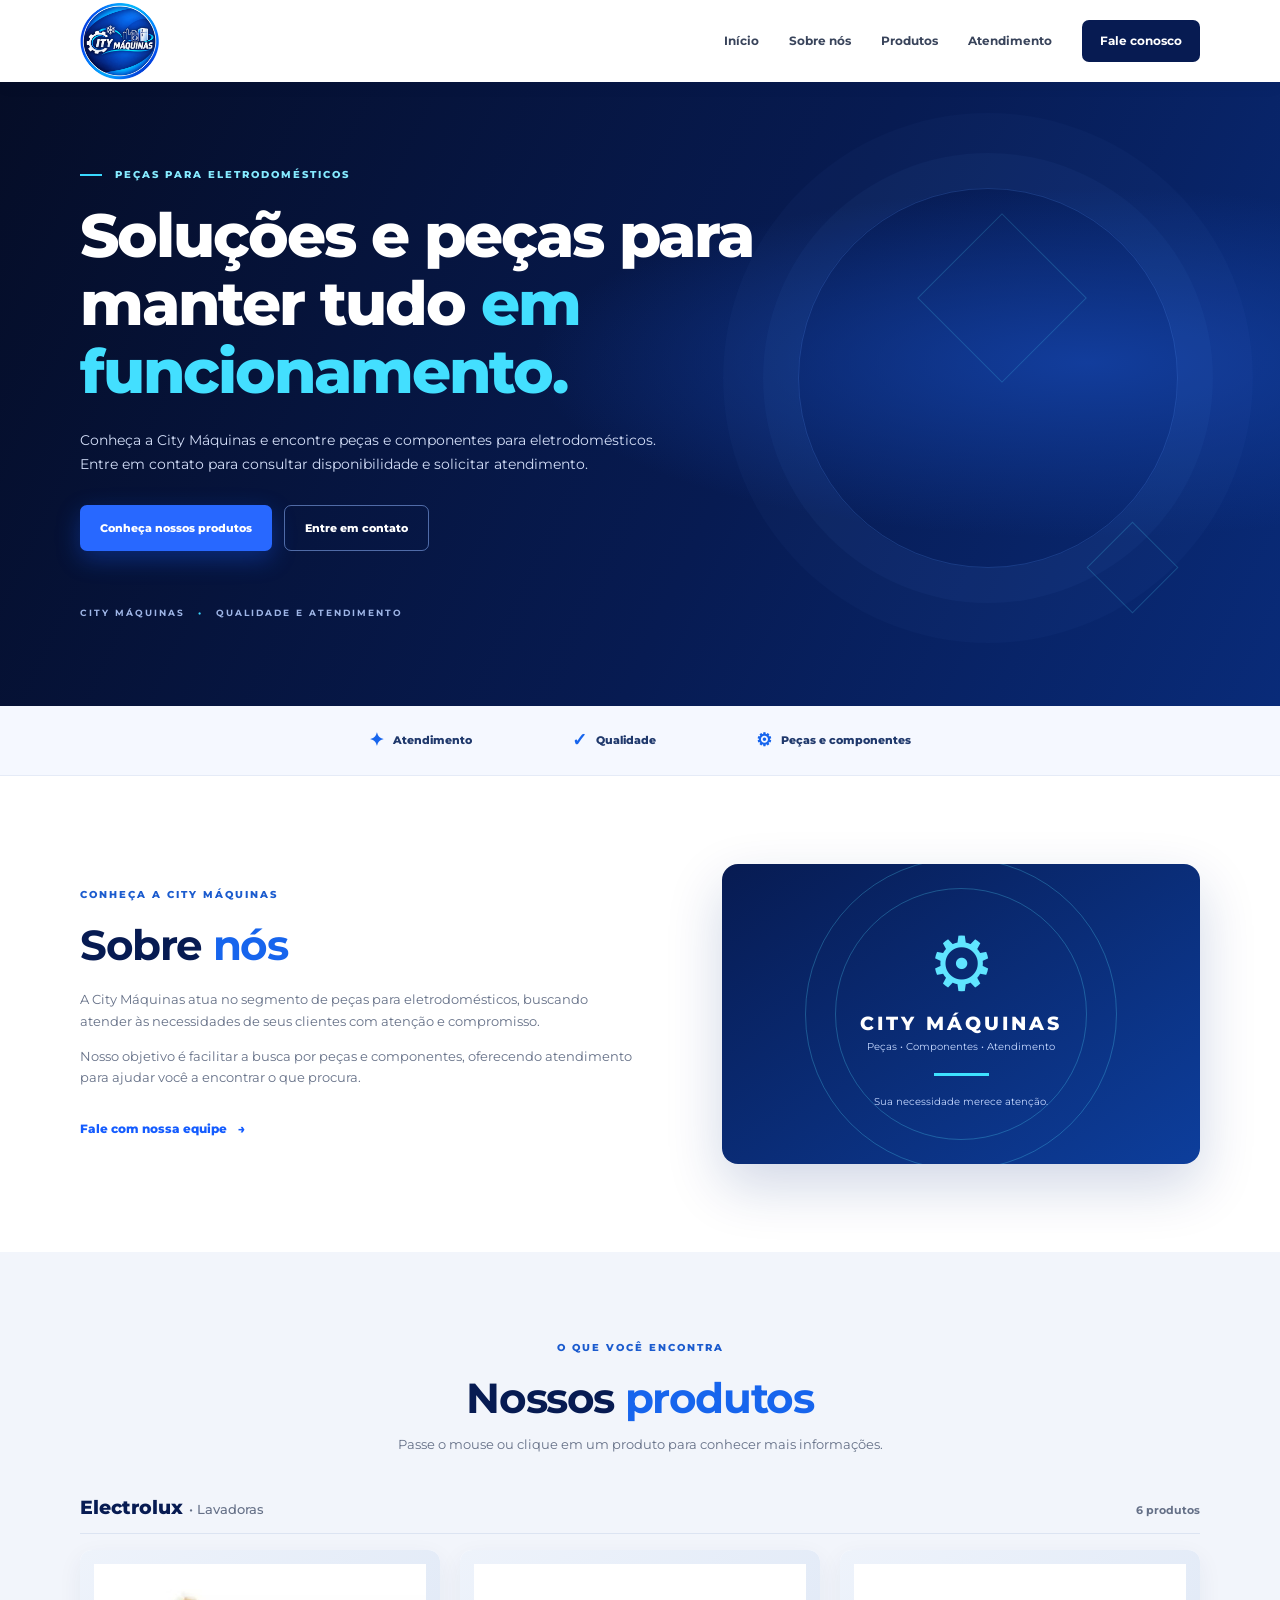
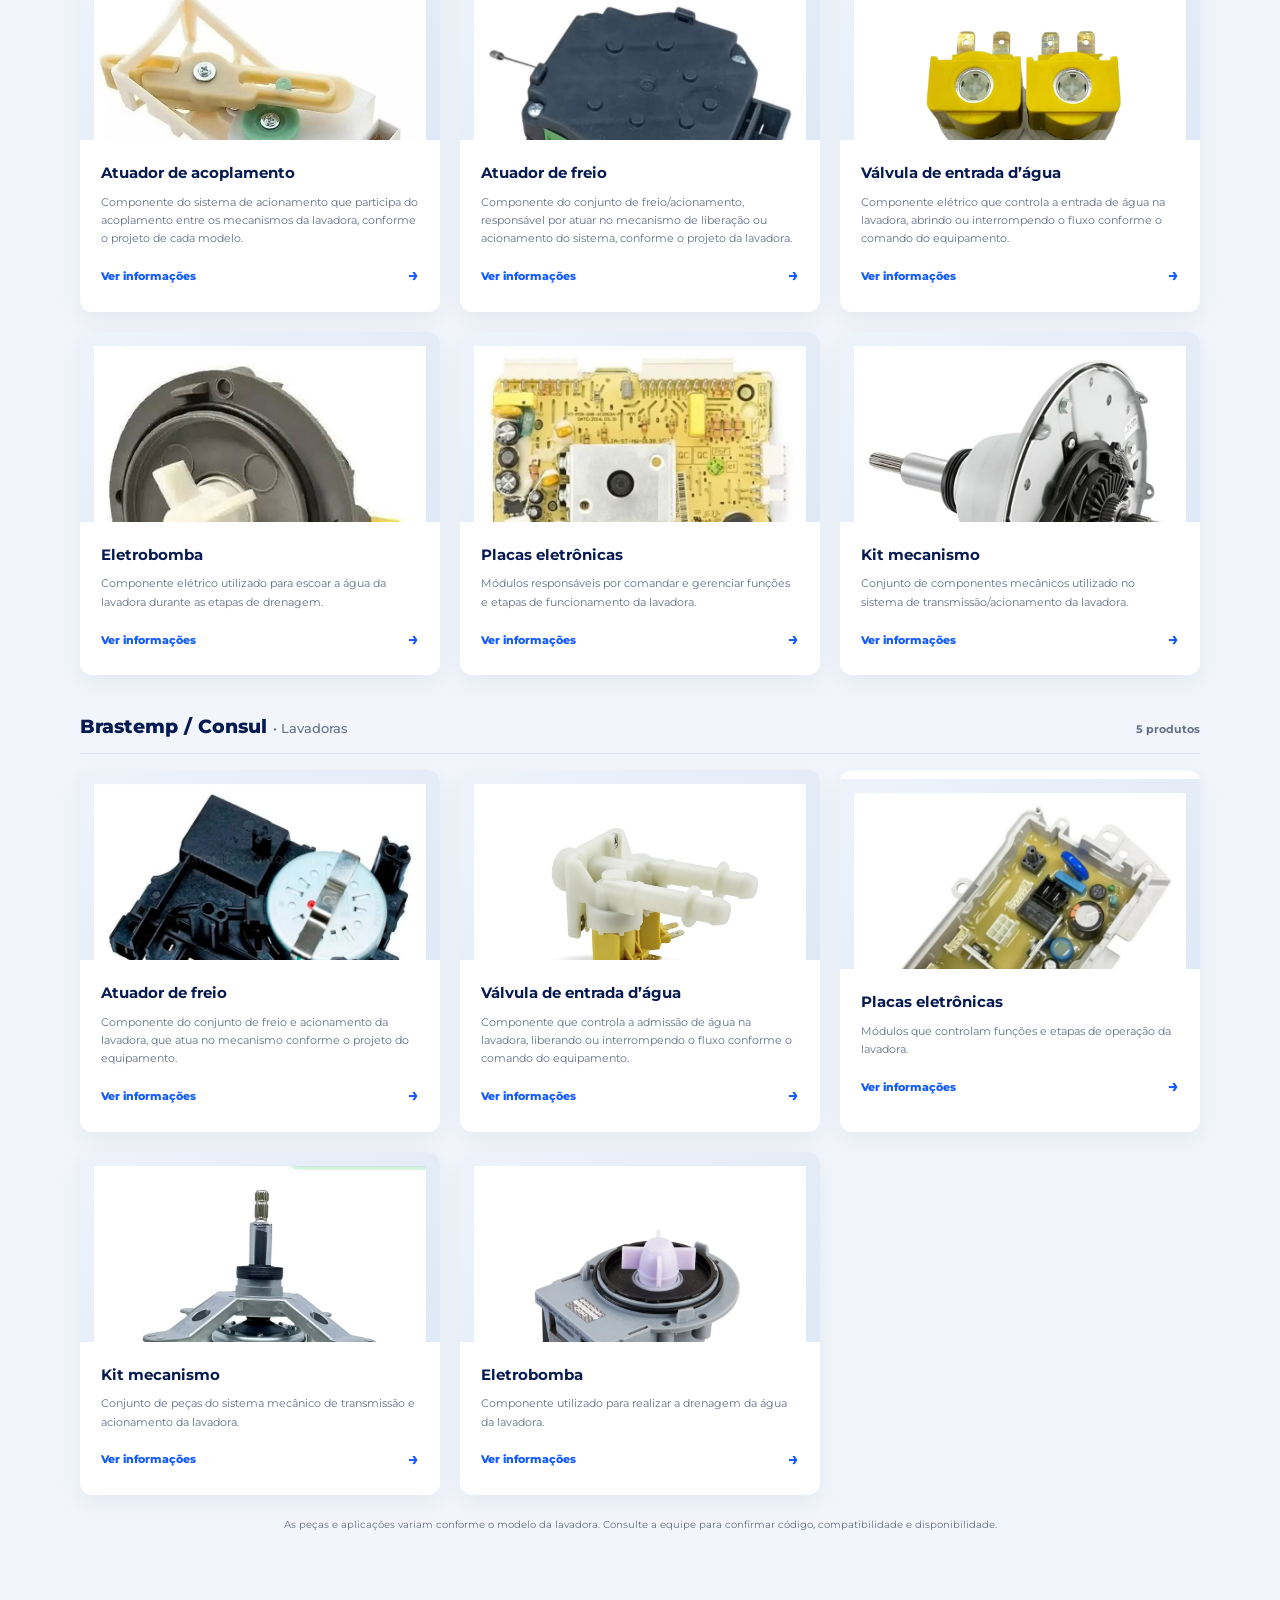
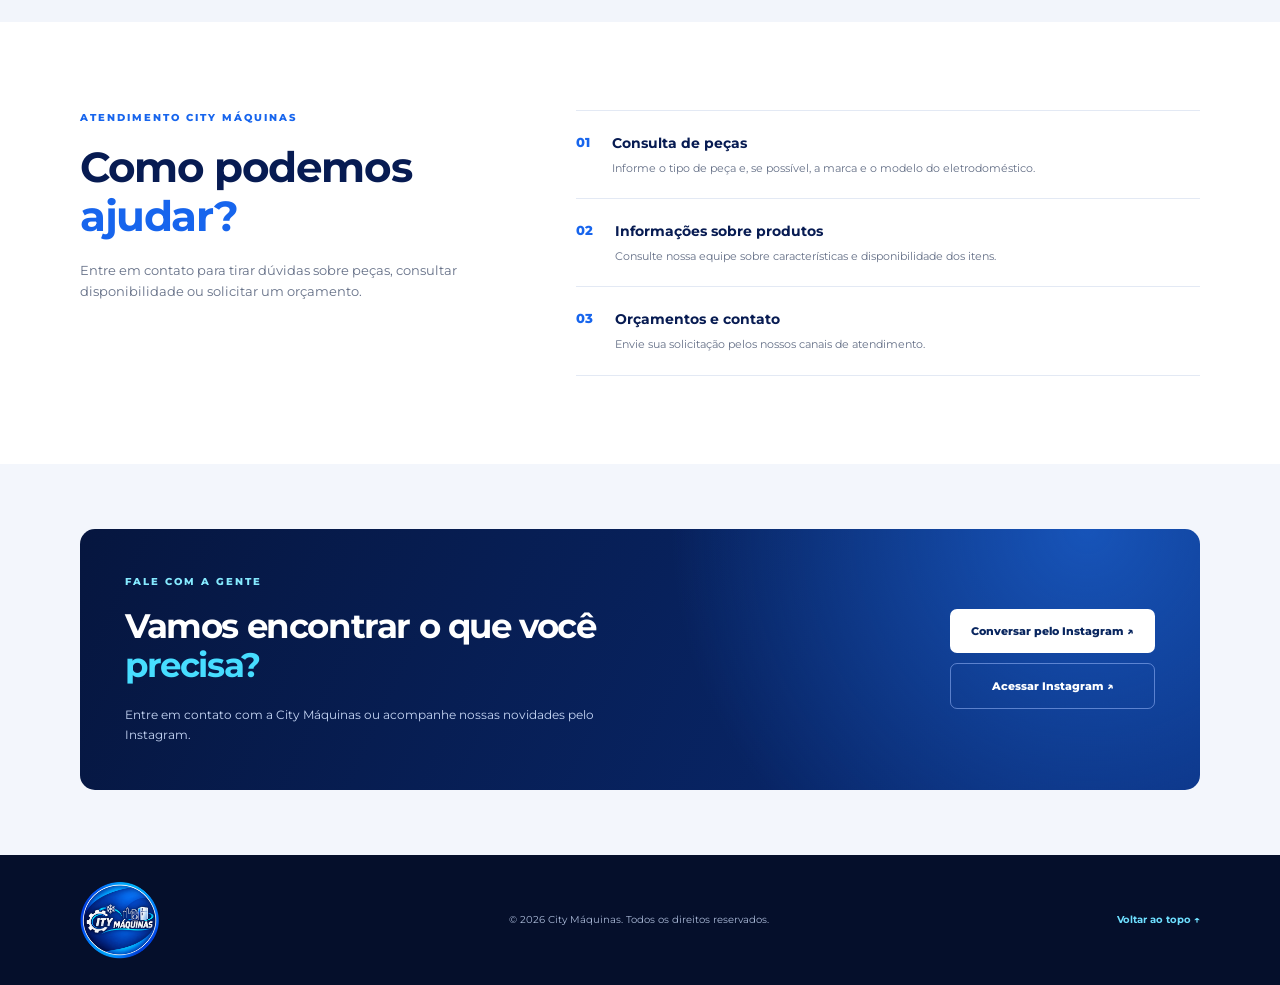
<file: index.html>
<!DOCTYPE html>
<html lang="pt-BR">
<head>
  <meta charset="UTF-8">
  <meta name="viewport" content="width=device-width, initial-scale=1.0">
  <meta name="description" content="City Máquinas — peças e componentes para eletrodomésticos. Conheça nossos produtos e entre em contato.">
  <title>City Máquinas | Peças para Eletrodomésticos</title>
  <link rel="preconnect" href="https://fonts.googleapis.com">
  <link rel="preconnect" href="https://fonts.gstatic.com" crossorigin>
  <link href="https://fonts.googleapis.com/css2?family=Montserrat:wght@400;500;600;700;800&display=swap" rel="stylesheet">
  <link rel="stylesheet" href="css/style.css">
</head>
<body>
  <header class="header" id="inicio">
    <div class="container nav-wrap">
      <a class="brand" href="#inicio" aria-label="City Máquinas - início">
        <img src="assets/images/logo.png" alt="City Máquinas" class="brand-logo">
      </a>
      <button class="menu-toggle" id="menuToggle" aria-label="Abrir menu" aria-expanded="false">☰</button>
      <nav class="nav" id="navMenu">
        <a href="#inicio">Início</a>
        <a href="#sobre">Sobre nós</a>
        <a href="#produtos">Produtos</a>
        <a href="#atendimento">Atendimento</a>
        <a class="nav-cta" href="#contato">Fale conosco</a>
      </nav>
    </div>
  </header>

  <main>
    <section class="hero">
      <div class="hero-glow"></div>
      <div class="container hero-content">
        <p class="eyebrow"><span></span> PEÇAS PARA ELETRODOMÉSTICOS</p>
        <h1>Soluções e peças para manter tudo <span>em funcionamento.</span></h1>
        <p class="hero-text">Conheça a City Máquinas e encontre peças e componentes para eletrodomésticos. Entre em contato para consultar disponibilidade e solicitar atendimento.</p>
        <div class="hero-actions">
          <a class="button button-primary" href="#produtos">Conheça nossos produtos</a>
          <a class="button button-outline" href="#contato">Entre em contato</a>
        </div>
        <div class="hero-note">CITY MÁQUINAS <span>•</span> QUALIDADE E ATENDIMENTO</div>
      </div>
      <div class="hero-decoration decoration-one"></div>
      <div class="hero-decoration decoration-two"></div>
    </section>

    <section class="trust-strip">
      <div class="container trust-items">
        <div><span class="trust-icon">✦</span><span>Atendimento</span></div>
        <div><span class="trust-icon">✓</span><span>Qualidade</span></div>
        <div><span class="trust-icon">⚙</span><span>Peças e componentes</span></div>
      </div>
    </section>

    <section class="section about" id="sobre">
      <div class="container about-grid">
        <div>
          <p class="eyebrow dark">CONHEÇA A CITY MÁQUINAS</p>
          <h2>Sobre <span>nós</span></h2>
          <p class="section-text">A City Máquinas atua no segmento de peças para eletrodomésticos, buscando atender às necessidades de seus clientes com atenção e compromisso.</p>
          <p class="section-text">Nosso objetivo é facilitar a busca por peças e componentes, oferecendo atendimento para ajudar você a encontrar o que procura.</p>
          <a class="text-link" href="#contato">Fale com nossa equipe <span>→</span></a>
        </div>
        <div class="about-card">
          <div class="gear">⚙</div>
          <p class="about-card-title">CITY MÁQUINAS</p>
          <p class="about-card-subtitle">Peças • Componentes • Atendimento</p>
          <div class="blue-line"></div>
          <p class="about-card-small">Sua necessidade merece atenção.</p>
        </div>
      </div>
    </section>

    <section class="section products" id="produtos">
      <div class="container">
        <div class="section-heading">
          <p class="eyebrow dark">O QUE VOCÊ ENCONTRA</p>
          <h2>Nossos <span>produtos</span></h2>
          <p class="section-text">Passe o mouse ou clique em um produto para conhecer mais informações.</p>
        </div>
        <div class="product-brand-group">
          <div class="product-brand-heading">
            <h3>Electrolux <span>• Lavadoras</span></h3>
            <p>6 produtos</p>
          </div>
          <div class="product-grid">
          <button class="product-card product-trigger" type="button"
            data-product="Atuador de acoplamento"
            data-description="Componente do sistema de acionamento que participa do acoplamento entre os mecanismos da lavadora, conforme o projeto de cada modelo."
            data-category="Sistema de acionamento"
            data-application="A função e a aplicação variam conforme o modelo e a versão da lavadora."
            data-note="Confirme o código da peça e o modelo completo do equipamento antes da compra.">
            <span class="product-visual product-photo-slot">
              <img src="assets/images/produtos/electrolux-01.jpg.jpg" alt="Atuador de acoplamento — Electrolux" class="product-image" onerror="this.style.display='none'; this.nextElementSibling.style.display='flex';">
              <span class="photo-placeholder"><strong>＋</strong>Adicionar foto<br><small>electrolux-01.jpg</small></span>
            </span>
            <span class="product-info">
              <strong>Atuador de acoplamento</strong>
              <span>Componente do sistema de acionamento que participa do acoplamento entre os mecanismos da lavadora, conforme o projeto de cada modelo.</span>
              <span class="card-more">Ver informações <b>→</b></span>
            </span>
          </button>
          <button class="product-card product-trigger" type="button"
            data-product="Atuador de freio"
            data-description="Componente do conjunto de freio/acionamento, responsável por atuar no mecanismo de liberação ou acionamento do sistema, conforme o projeto da lavadora."
            data-category="Sistema de freio e acionamento"
            data-application="A aplicação depende do modelo e do conjunto mecânico utilizado."
            data-note="Confira o código da peça e a identificação da lavadora.">
            <span class="product-visual product-photo-slot">
              <img src="assets/images/produtos/electrolux-02.jpg" alt="Atuador de freio — Electrolux" class="product-image" onerror="this.style.display='none'; this.nextElementSibling.style.display='flex';">
              <span class="photo-placeholder"><strong>＋</strong>Adicionar foto<br><small>electrolux-02.jpg</small></span>
            </span>
            <span class="product-info">
              <strong>Atuador de freio</strong>
              <span>Componente do conjunto de freio/acionamento, responsável por atuar no mecanismo de liberação ou acionamento do sistema, conforme o projeto da lavadora.</span>
              <span class="card-more">Ver informações <b>→</b></span>
            </span>
          </button>
          <button class="product-card product-trigger" type="button"
            data-product="Válvula de entrada d’água"
            data-description="Componente elétrico que controla a entrada de água na lavadora, abrindo ou interrompendo o fluxo conforme o comando do equipamento."
            data-category="Entrada de água"
            data-application="Verifique tensão, conexões, quantidade de vias e compatibilidade com o modelo."
            data-note="Não escolha apenas pela aparência: compare o código e as especificações da peça.">
            <span class="product-visual product-photo-slot">
              <img src="assets/images/produtos/electrolux-03.jpg" alt="Válvula de entrada d’água — Electrolux" class="product-image" onerror="this.style.display='none'; this.nextElementSibling.style.display='flex';">
              <span class="photo-placeholder"><strong>＋</strong>Adicionar foto<br><small>electrolux-03.jpg</small></span>
            </span>
            <span class="product-info">
              <strong>Válvula de entrada d’água</strong>
              <span>Componente elétrico que controla a entrada de água na lavadora, abrindo ou interrompendo o fluxo conforme o comando do equipamento.</span>
              <span class="card-more">Ver informações <b>→</b></span>
            </span>
          </button>
          <button class="product-card product-trigger" type="button"
            data-product="Eletrobomba"
            data-description="Componente elétrico utilizado para escoar a água da lavadora durante as etapas de drenagem."
            data-category="Drenagem"
            data-application="A conexão, a fixação e as características elétricas podem variar entre modelos."
            data-note="Confirme o código da eletrobomba e o modelo do equipamento.">
            <span class="product-visual product-photo-slot">
              <img src="assets/images/produtos/electrolux-04.jpg" alt="Eletrobomba — Electrolux" class="product-image" onerror="this.style.display='none'; this.nextElementSibling.style.display='flex';">
              <span class="photo-placeholder"><strong>＋</strong>Adicionar foto<br><small>electrolux-04.jpg</small></span>
            </span>
            <span class="product-info">
              <strong>Eletrobomba</strong>
              <span>Componente elétrico utilizado para escoar a água da lavadora durante as etapas de drenagem.</span>
              <span class="card-more">Ver informações <b>→</b></span>
            </span>
          </button>
          <button class="product-card product-trigger" type="button"
            data-product="Placas eletrônicas"
            data-description="Módulos responsáveis por comandar e gerenciar funções e etapas de funcionamento da lavadora."
            data-category="Controle eletrônico"
            data-application="Existem versões diferentes; código, configuração e compatibilidade precisam ser conferidos."
            data-note="A placa deve ser identificada pelo código da peça e pelo modelo/PNC da lavadora.">
            <span class="product-visual product-photo-slot">
              <img src="assets/images/produtos/electrolux-05.jpg" alt="Placas eletrônicas — Electrolux" class="product-image" onerror="this.style.display='none'; this.nextElementSibling.style.display='flex';">
              <span class="photo-placeholder"><strong>＋</strong>Adicionar foto<br><small>electrolux-05.jpg</small></span>
            </span>
            <span class="product-info">
              <strong>Placas eletrônicas</strong>
              <span>Módulos responsáveis por comandar e gerenciar funções e etapas de funcionamento da lavadora.</span>
              <span class="card-more">Ver informações <b>→</b></span>
            </span>
          </button>
          <button class="product-card product-trigger" type="button"
            data-product="Kit mecanismo"
            data-description="Conjunto de componentes mecânicos utilizado no sistema de transmissão/acionamento da lavadora."
            data-category="Mecanismo e transmissão"
            data-application="A composição do kit e sua aplicação variam conforme o modelo."
            data-note="Confira o código do conjunto e a compatibilidade antes de instalar.">
            <span class="product-visual product-photo-slot">
              <img src="assets/images/produtos/electrolux-06.jpeg" alt="Kit mecanismo — Electrolux" class="product-image" onerror="this.style.display='none'; this.nextElementSibling.style.display='flex';">
              <span class="photo-placeholder"><strong>＋</strong>Adicionar foto<br><small>electrolux-06.jpg</small></span>
            </span>
            <span class="product-info">
              <strong>Kit mecanismo</strong>
              <span>Conjunto de componentes mecânicos utilizado no sistema de transmissão/acionamento da lavadora.</span>
              <span class="card-more">Ver informações <b>→</b></span>
            </span>
          </button>
          </div>
        </div>

        <div class="product-brand-group">
          <div class="product-brand-heading">
            <h3>Brastemp / Consul <span>• Lavadoras</span></h3>
            <p>5 produtos</p>
          </div>
          <div class="product-grid">
          <button class="product-card product-trigger" type="button"
            data-product="Atuador de freio"
            data-description="Componente do conjunto de freio e acionamento da lavadora, que atua no mecanismo conforme o projeto do equipamento."
            data-category="Sistema de freio e acionamento"
            data-application="A aplicação depende do modelo e do conjunto mecânico utilizado."
            data-note="Confira o código da peça e a identificação completa da lavadora.">
            <span class="product-visual product-photo-slot">
              <img src="assets/images/produtos/brastemp-consul-01.jpg" alt="Atuador de freio — Brastemp / Consul" class="product-image" onerror="this.style.display='none'; this.nextElementSibling.style.display='flex';">
              <span class="photo-placeholder"><strong>＋</strong>Adicionar foto<br><small>brastemp-consul-01.jpg</small></span>
            </span>
            <span class="product-info">
              <strong>Atuador de freio</strong>
              <span>Componente do conjunto de freio e acionamento da lavadora, que atua no mecanismo conforme o projeto do equipamento.</span>
              <span class="card-more">Ver informações <b>→</b></span>
            </span>
          </button>
          <button class="product-card product-trigger" type="button"
            data-product="Válvula de entrada d’água"
            data-description="Componente que controla a admissão de água na lavadora, liberando ou interrompendo o fluxo conforme o comando do equipamento."
            data-category="Entrada de água"
            data-application="Tensão, conexões e configuração variam conforme o modelo."
            data-note="Compare o código da válvula com o modelo da lavadora antes da compra.">
            <span class="product-visual product-photo-slot">
              <img src="assets/images/produtos/brastemp-consul-02.jpg" alt="Válvula de entrada d’água — Brastemp / Consul" class="product-image" onerror="this.style.display='none'; this.nextElementSibling.style.display='flex';">
              <span class="photo-placeholder"><strong>＋</strong>Adicionar foto<br><small>brastemp-consul-02.jpg</small></span>
            </span>
            <span class="product-info">
              <strong>Válvula de entrada d’água</strong>
              <span>Componente que controla a admissão de água na lavadora, liberando ou interrompendo o fluxo conforme o comando do equipamento.</span>
              <span class="card-more">Ver informações <b>→</b></span>
            </span>
          </button>
          <button class="product-card product-trigger" type="button"
            data-product="Placas eletrônicas"
            data-description="Módulos que controlam funções e etapas de operação da lavadora."
            data-category="Controle eletrônico"
            data-application="Há diferentes versões de placa; a compatibilidade deve ser validada pelo código e modelo."
            data-note="Confira a etiqueta do equipamento e o código da placa.">
            <span class="product-visual product-photo-slot">
              <img src="assets/images/produtos/brastemp-consul-03.jpg" alt="Placas eletrônicas — Brastemp / Consul" class="product-image" onerror="this.style.display='none'; this.nextElementSibling.style.display='flex';">
              <span class="photo-placeholder"><strong>＋</strong>Adicionar foto<br><small>brastemp-consul-03.jpg</small></span>
            </span>
            <span class="product-info">
              <strong>Placas eletrônicas</strong>
              <span>Módulos que controlam funções e etapas de operação da lavadora.</span>
              <span class="card-more">Ver informações <b>→</b></span>
            </span>
          </button>
          <button class="product-card product-trigger" type="button"
            data-product="Kit mecanismo"
            data-description="Conjunto de peças do sistema mecânico de transmissão e acionamento da lavadora."
            data-category="Mecanismo e transmissão"
            data-application="A composição e a aplicação podem variar entre famílias e modelos."
            data-note="Confirme o código do kit e a compatibilidade com a lavadora.">
            <span class="product-visual product-photo-slot">
              <img src="assets/images/produtos/brastemp-consul-04.jpg" alt="Kit mecanismo — Brastemp / Consul" class="product-image" onerror="this.style.display='none'; this.nextElementSibling.style.display='flex';">
              <span class="photo-placeholder"><strong>＋</strong>Adicionar foto<br><small>brastemp-consul-04.jpg</small></span>
            </span>
            <span class="product-info">
              <strong>Kit mecanismo</strong>
              <span>Conjunto de peças do sistema mecânico de transmissão e acionamento da lavadora.</span>
              <span class="card-more">Ver informações <b>→</b></span>
            </span>
          </button>
          <button class="product-card product-trigger" type="button"
            data-product="Eletrobomba"
            data-description="Componente utilizado para realizar a drenagem da água da lavadora."
            data-category="Drenagem"
            data-application="Fixação, conectores e características elétricas variam conforme o modelo."
            data-note="Verifique o código da peça e o modelo completo do equipamento.">
            <span class="product-visual product-photo-slot">
              <img src="assets/images/produtos/brastemp-consul-05.png" alt="Eletrobomba — Brastemp / Consul" class="product-image" onerror="this.style.display='none'; this.nextElementSibling.style.display='flex';">
              <span class="photo-placeholder"><strong>＋</strong>Adicionar foto<br><small>brastemp-consul-05.jpg</small></span>
            </span>
            <span class="product-info">
              <strong>Eletrobomba</strong>
              <span>Componente utilizado para realizar a drenagem da água da lavadora.</span>
              <span class="card-more">Ver informações <b>→</b></span>
            </span>
          </button>
          </div>
        </div>
        <p class="disclaimer">As peças e aplicações variam conforme o modelo da lavadora. Consulte a equipe para confirmar código, compatibilidade e disponibilidade.</p>
      </div>
    </section>

    <section class="section service" id="atendimento">
      <div class="container service-grid">
        <div>
          <p class="eyebrow">ATENDIMENTO CITY MÁQUINAS</p>
          <h2>Como podemos <span>ajudar?</span></h2>
          <p class="service-text">Entre em contato para tirar dúvidas sobre peças, consultar disponibilidade ou solicitar um orçamento.</p>
        </div>
        <div class="service-list">
          <div class="service-item"><span>01</span><div><h3>Consulta de peças</h3><p>Informe o tipo de peça e, se possível, a marca e o modelo do eletrodoméstico.</p></div></div>
          <div class="service-item"><span>02</span><div><h3>Informações sobre produtos</h3><p>Consulte nossa equipe sobre características e disponibilidade dos itens.</p></div></div>
          <div class="service-item"><span>03</span><div><h3>Orçamentos e contato</h3><p>Envie sua solicitação pelos nossos canais de atendimento.</p></div></div>
        </div>
      </div>
    </section>

    <section class="contact section" id="contato">
      <div class="container contact-box">
        <div>
          <p class="eyebrow">FALE COM A GENTE</p>
          <h2>Vamos encontrar o que você <span>precisa?</span></h2>
          <p>Entre em contato com a City Máquinas ou acompanhe nossas novidades pelo Instagram.</p>
        </div>
        <div class="contact-actions">
          <a class="button button-light" id="instagramLink" href="https://www.instagram.com/citymaquinas/" target="_blank" rel="noopener">Conversar pelo Instagram ↗</a>
          <a class="button button-outline-light" href="https://www.instagram.com/citymaquinas/" target="_blank" rel="noopener">Acessar Instagram ↗</a>
        </div>
      </div>
    </section>
  </main>


  <div class="modal" id="productModal" aria-hidden="true">
    <div class="modal-backdrop" data-close-modal></div>
    <section class="modal-panel" role="dialog" aria-modal="true" aria-labelledby="modalTitle">
      <button class="modal-close" type="button" aria-label="Fechar" data-close-modal>×</button>
      <p class="eyebrow dark">CONHEÇA O PRODUTO</p>
      <h2 id="modalTitle">Produto</h2>
      <p class="modal-description" id="modalDescription"></p>
      <div class="modal-detail"><strong>Categoria</strong><span id="modalCategory"></span></div>
      <div class="modal-detail"><strong>Aplicação</strong><span id="modalApplication"></span></div>
      <div class="modal-note" id="modalNote"></div>
      <a class="button button-primary modal-instagram" id="productInstagram" href="https://www.instagram.com/citymaquinas/" target="_blank" rel="noopener">Consultar este produto pelo Instagram ↗</a>
      <p class="modal-footnote">Modelos e disponibilidade devem ser confirmados com a equipe.</p>
    </section>
  </div>

  <footer class="footer">
    <div class="container footer-content">
      <a class="brand footer-brand" href="#inicio"><img src="assets/images/logo.png" alt="City Máquinas" class="brand-logo"></a>
      <p>© <span id="year"></span> City Máquinas. Todos os direitos reservados.</p>
      <a href="#inicio" class="back-top">Voltar ao topo ↑</a>
    </div>
  </footer>
  <script src="js/script.js"></script>
</body>
</html>
</file>
<file: css/style.css>
* { box-sizing: border-box; margin: 0; padding: 0; }
:root { --navy: #071b52; --blue: #145cff; --cyan: #39d9ff; --ink: #111827; --muted: #657087; --pale: #f2f5fb; }
html { scroll-behavior: smooth; }
body { font-family: "Montserrat", Arial, sans-serif; color: var(--ink); line-height: 1.65; }
a { color: inherit; text-decoration: none; }
.container { width: min(1120px, calc(100% - 40px)); margin: 0 auto; }
.header { height: 82px; background: #fff; display: flex; align-items: center; position: sticky; top: 0; z-index: 20; box-shadow: 0 2px 18px #06163b0d; }
.nav-wrap, .nav, .brand { display: flex; align-items: center; }
.nav-wrap { justify-content: space-between; }
.brand { gap: 10px; color: var(--navy); font-size: 16px; letter-spacing: .7px; font-weight: 500; }
.brand-mark { display: grid; place-items: center; width: 43px; height: 43px; border-radius: 50%; background: linear-gradient(145deg, #0b2a78, #167bff); color: #fff; font-weight: 800; font-size: 13px; border: 3px solid #b9d5ff; }
.brand-name strong { font-weight: 800; }
.nav { gap: 30px; font-size: 12px; font-weight: 700; color: #39445b; }
.nav a:hover { color: var(--blue); }
.nav .nav-cta { background: var(--navy); color: #fff; padding: 11px 18px; border-radius: 7px; }
.nav .nav-cta:hover { color: #fff; background: var(--blue); }
.menu-toggle { display: none; border: 0; background: none; font-size: 26px; color: var(--navy); cursor: pointer; }
.hero { position: relative; overflow: hidden; min-height: 570px; display: flex; align-items: center; color: white; background: radial-gradient(ellipse at 85% 45%, #123d9c 0, transparent 36%), linear-gradient(115deg, #050d27 0%, #071b52 58%, #092b79 100%); }
.hero-content { position: relative; z-index: 2; padding: 85px 0; }
.eyebrow { color: #85eaff; font-size: 10px; font-weight: 800; letter-spacing: 2px; margin-bottom: 17px; }
.eyebrow span { display: inline-block; width: 22px; height: 2px; background: var(--cyan); vertical-align: middle; margin-right: 8px; }
.eyebrow.dark { color: #1b5bce; }
.hero h1 { max-width: 720px; font-size: clamp(36px, 5vw, 61px); line-height: 1.12; letter-spacing: -2px; font-weight: 800; }
.hero h1 span, h2 span { color: #43dfff; }
.hero-text { max-width: 580px; margin: 24px 0 29px; color: #d3def8; font-size: 14px; }
.hero-actions { display: flex; gap: 12px; flex-wrap: wrap; }
.button { display: inline-flex; align-items: center; justify-content: center; padding: 13px 20px; border-radius: 7px; font-size: 11px; font-weight: 800; transition: .2s; }
.button-primary { background: #2868ff; color: #fff; box-shadow: 0 8px 25px #145cff55; }
.button-primary:hover { background: #4a80ff; transform: translateY(-2px); }
.button-outline { border: 1px solid #91b6ff88; color: #fff; }
.button-outline:hover { background: #ffffff16; }
.hero-note { margin-top: 55px; font-size: 9px; letter-spacing: 2px; color: #9fb6e7; font-weight: 700; }
.hero-note span { color: var(--cyan); padding: 0 8px; }
.hero-glow { position: absolute; width: 380px; height: 380px; border: 1px solid #5c9cff35; border-radius: 50%; right: 8%; top: 17%; box-shadow: 0 0 0 35px #5c9cff0b, 0 0 0 75px #5c9cff08; }
.hero-decoration { position: absolute; border: 1px solid #52dfff33; transform: rotate(45deg); }
.decoration-one { width: 120px; height: 120px; right: 17%; top: 25%; }
.decoration-two { width: 65px; height: 65px; right: 9%; bottom: 17%; }
.trust-strip { background: #f5f8ff; border-bottom: 1px solid #e5ebf7; }
.trust-items { display: flex; justify-content: center; gap: clamp(25px, 8vw, 100px); padding: 20px 0; color: #20396c; font-size: 11px; font-weight: 800; }
.trust-items div { display: flex; align-items: center; gap: 9px; }
.trust-icon { color: #1765ed; font-size: 18px; }
.section { padding: 88px 0; }
.about-grid { display: grid; grid-template-columns: 1fr .85fr; align-items: center; gap: 80px; }
h2 { color: var(--navy); font-size: clamp(30px, 4vw, 42px); line-height: 1.15; letter-spacing: -1.4px; margin-bottom: 20px; }
h2 span { color: #1765ed; }
.section-text { color: var(--muted); font-size: 13px; margin: 0 0 14px; }
.text-link { display: inline-block; margin-top: 16px; color: #145cff; font-weight: 800; font-size: 12px; }
.text-link span { margin-left: 8px; }
.about-card { min-height: 300px; border-radius: 16px; background: linear-gradient(145deg, #071b52, #0d3e9c); color: #fff; display: flex; flex-direction: column; align-items: center; justify-content: center; box-shadow: 0 22px 55px #092b7930; position: relative; overflow: hidden; }
.about-card:before, .about-card:after { content: ""; position: absolute; border: 1px solid #55dfff44; width: 250px; height: 250px; border-radius: 50%; }
.about-card:after { width: 310px; height: 310px; }
.gear { font-size: 75px; color: #60e5ff; line-height: 1.2; z-index: 1; }
.about-card-title, .about-card-subtitle, .about-card-small, .blue-line { z-index: 1; }
.about-card-title { font-size: 19px; font-weight: 800; letter-spacing: 3px; }
.about-card-subtitle, .about-card-small { color: #c5d8ff; font-size: 10px; }
.blue-line { width: 55px; height: 3px; background: #3ee2ff; margin: 18px 0; }
.products { background: var(--pale); }
.section-heading { text-align: center; max-width: 550px; margin: 0 auto 35px; }
.section-heading .section-text { margin-top: -8px; }
.product-grid { display: grid; grid-template-columns: repeat(3, 1fr); gap: 20px; }
.product-card { background: white; border-radius: 12px; overflow: hidden; box-shadow: 0 8px 25px #102b6710; transition: .2s; }
.product-card:hover { transform: translateY(-5px); box-shadow: 0 15px 32px #102b671c; }
.product-visual { height: 190px; display: grid; place-items: center; color: #fff; font-size: 80px; position: relative; overflow: hidden; }
.product-visual:after { content: ""; position: absolute; width: 190px; height: 190px; border: 1px solid #ffffff44; border-radius: 50%; box-shadow: 0 0 0 22px #ffffff0b, 0 0 0 45px #ffffff0b; }
.visual-board { background: linear-gradient(135deg, #061847, #1168dd); }
.visual-kit { background: linear-gradient(135deg, #071b52, #087eae); }
.visual-pump { background: linear-gradient(135deg, #081b51, #244fd0); }
.product-visual span { z-index: 1; text-shadow: 0 5px 15px #0005; }
.product-info { padding: 21px; }
.product-info h3 { color: var(--navy); font-size: 15px; margin-bottom: 8px; }
.product-info p, .disclaimer { color: var(--muted); font-size: 11px; }
.disclaimer { text-align: center; margin-top: 22px; font-size: 10px; }
.service { background: #fff; }
.service-grid { display: grid; grid-template-columns: .8fr 1.2fr; gap: 80px; align-items: start; }
.service .eyebrow { color: #1765ed; }
.service-text { color: var(--muted); font-size: 13px; }
.service-list { border-top: 1px solid #e3e9f4; }
.service-item { display: flex; gap: 22px; padding: 21px 0; border-bottom: 1px solid #e3e9f4; }
.service-item > span { color: #1765ed; font-size: 13px; font-weight: 800; }
.service-item h3 { color: var(--navy); font-size: 14px; margin-bottom: 4px; }
.service-item p { color: var(--muted); font-size: 11px; }
.contact { padding: 65px 0; background: #f3f6fc; }
.contact-box { border-radius: 15px; padding: 45px; display: flex; align-items: center; justify-content: space-between; gap: 35px; color: #fff; background: radial-gradient(circle at 90% 0%, #1754b9, transparent 40%), linear-gradient(115deg, #06163f, #092c78); }
.contact h2 { color: #fff; max-width: 500px; font-size: 34px; }
.contact h2 span { color: #47ddff; }
.contact-box p:not(.eyebrow) { color: #c6d6f5; font-size: 12px; max-width: 490px; }
.contact-actions { display: flex; flex-direction: column; gap: 10px; min-width: 205px; }
.button-light { background: #fff; color: #09265f; }
.button-light:hover { background: #dceaff; }
.button-outline-light { border: 1px solid #9dbbff88; color: #fff; }
.button-outline-light:hover { background: #ffffff16; }
.footer { background: #050f2b; color: #aab9d7; padding: 25px 0; }
.footer-content { display: flex; align-items: center; justify-content: space-between; gap: 20px; }
.footer-brand { color: #fff; }
.footer p, .back-top { font-size: 10px; }
.back-top { color: #6edfff; font-weight: 700; }
@media (max-width: 760px) {
  .header { height: 70px; }
  .menu-toggle { display: block; }
  .nav { display: none; position: absolute; top: 70px; left: 0; right: 0; background: #fff; padding: 20px; flex-direction: column; align-items: stretch; gap: 17px; box-shadow: 0 12px 20px #071b5218; }
  .nav.open { display: flex; }
  .nav .nav-cta { text-align: center; }
  .hero { min-height: 520px; }
  .hero-content { padding: 70px 0; }
  .hero h1 { letter-spacing: -1px; }
  .hero-glow { right: -180px; }
  .trust-items { gap: 16px; justify-content: space-between; font-size: 9px; }
  .trust-items div { gap: 5px; }
  .about-grid, .service-grid { grid-template-columns: 1fr; gap: 35px; }
  .about-card { min-height: 250px; }
  .product-grid { grid-template-columns: 1fr; max-width: 430px; margin: auto; }
  .product-visual { height: 170px; }
  .section { padding: 65px 0; }
  .contact-box { padding: 30px 23px; flex-direction: column; align-items: stretch; }
  .contact h2 { font-size: 30px; }
  .contact-actions { min-width: 0; }
  .footer-content { flex-direction: column; text-align: center; }
}


/* Cards interativos dos produtos */
.product-trigger { display: block; width: 100%; padding: 0; border: 0; text-align: left; font: inherit; cursor: pointer; color: inherit; }
.product-trigger:focus-visible { outline: 3px solid #39d9ff; outline-offset: 4px; }
.product-visual { transition: filter .25s; }
.product-visual .visual-hint { position: absolute; z-index: 2; bottom: 15px; left: 0; right: 0; text-align: center; font: 700 10px "Montserrat", sans-serif; letter-spacing: .5px; opacity: 0; transform: translateY(8px); transition: .25s; text-shadow: 0 1px 5px #000; }
.product-trigger:hover .product-visual, .product-trigger:focus-visible .product-visual { filter: brightness(1.15); }
.product-trigger:hover .visual-hint, .product-trigger:focus-visible .visual-hint { opacity: 1; transform: translateY(0); }
.product-info { display: flex; flex-direction: column; gap: 7px; }
.product-info strong { color: var(--navy); font-size: 15px; }
.product-info > span:not(.card-more) { color: var(--muted); font-size: 11px; }
.card-more { display: flex; justify-content: space-between; align-items: center; color: #145cff; font-size: 11px; font-weight: 800; margin-top: 7px; }
.card-more b { font-size: 18px; transition: transform .2s; }
.product-trigger:hover .card-more b { transform: translateX(5px); }

/* Janela com detalhes do produto */
.modal { display: none; position: fixed; inset: 0; z-index: 100; align-items: center; justify-content: center; padding: 20px; }
.modal.is-open { display: flex; }
.modal-backdrop { position: absolute; inset: 0; background: #02091acc; backdrop-filter: blur(4px); }
.modal-panel { position: relative; z-index: 1; width: min(510px, 100%); max-height: 90vh; overflow-y: auto; padding: 35px; border-radius: 16px; background: #fff; box-shadow: 0 25px 80px #0005; animation: modalIn .2s ease-out; }
@keyframes modalIn { from { opacity: 0; transform: translateY(12px) scale(.98); } to { opacity: 1; transform: translateY(0) scale(1); } }
.modal-close { position: absolute; top: 12px; right: 16px; border: 0; background: transparent; color: #526078; font-size: 30px; line-height: 1; cursor: pointer; }
.modal-panel h2 { font-size: 30px; margin-bottom: 12px; padding-right: 20px; }
.modal-description { color: var(--muted); font-size: 13px; margin-bottom: 20px; }
.modal-detail { display: grid; grid-template-columns: 105px 1fr; gap: 12px; padding: 13px 0; border-top: 1px solid #e7ecf4; font-size: 11px; }
.modal-detail strong { color: var(--navy); }
.modal-detail span { color: var(--muted); }
.modal-note { margin: 16px 0 20px; padding: 13px 15px; border-left: 3px solid #1765ed; border-radius: 4px; background: #f1f6ff; color: #43516b; font-size: 11px; }
.modal-instagram { width: 100%; text-align: center; }
.modal-footnote { margin-top: 12px; color: #7b8495; font-size: 9px; text-align: center; }
body.modal-open { overflow: hidden; }

@media (hover: none) {
  .product-visual .visual-hint { opacity: 1; transform: none; }
}
@media (max-width: 520px) {
  .modal-panel { padding: 28px 22px; }
  .modal-panel h2 { font-size: 25px; }
  .modal-detail { grid-template-columns: 1fr; gap: 3px; }
}


/* Identidade visual: logo em imagem */
.brand-logo {
  display: block;
  width: 80px;
  height: auto;
}

/* Catálogo por marca */
.product-brand-group { margin-top: 36px; }
.product-brand-heading {
  display: flex;
  align-items: baseline;
  justify-content: space-between;
  gap: 16px;
  margin-bottom: 16px;
  padding-bottom: 10px;
  border-bottom: 1px solid #dce4f2;
}
.product-brand-heading h3 { color: var(--navy); font-size: 19px; font-weight: 800; }
.product-brand-heading h3 span { color: var(--muted); font-size: 13px; font-weight: 500; }
.product-brand-heading p { color: var(--muted); font-size: 11px; font-weight: 700; }
.product-grid { grid-template-columns: repeat(3, minmax(0, 1fr)); }
.product-photo-slot {
  background: linear-gradient(135deg, #eef3fb, #dfe8f6);
  color: #526078;
}
.product-photo-slot::after { display: none; }
.product-image {
  width: 100%;
  height: 100%;
  object-fit: contain;
  padding: 14px;
  position: relative;
  z-index: 1;
}
.photo-placeholder {
  display: none;
  position: absolute;
  inset: 0;
  z-index: 2;
  flex-direction: column;
  align-items: center;
  justify-content: center;
  gap: 7px;
  color: #526078;
  font-size: 12px;
  font-weight: 700;
  text-align: center;
  text-shadow: none !important;
}
.photo-placeholder strong {
  display: grid;
  place-items: center;
  width: 42px;
  height: 42px;
  border: 1px dashed #8799b5;
  border-radius: 50%;
  font-size: 25px;
  font-weight: 400;
}
.photo-placeholder small { font-size: 9px; font-weight: 500; }
.product-info { min-height: 150px; }
@media (max-width: 900px) {
  .product-grid { grid-template-columns: repeat(2, minmax(0, 1fr)); }
}
@media (max-width: 760px) {
  .product-grid { grid-template-columns: 1fr; }
  .product-brand-heading h3 { font-size: 17px; }
}
</file>
